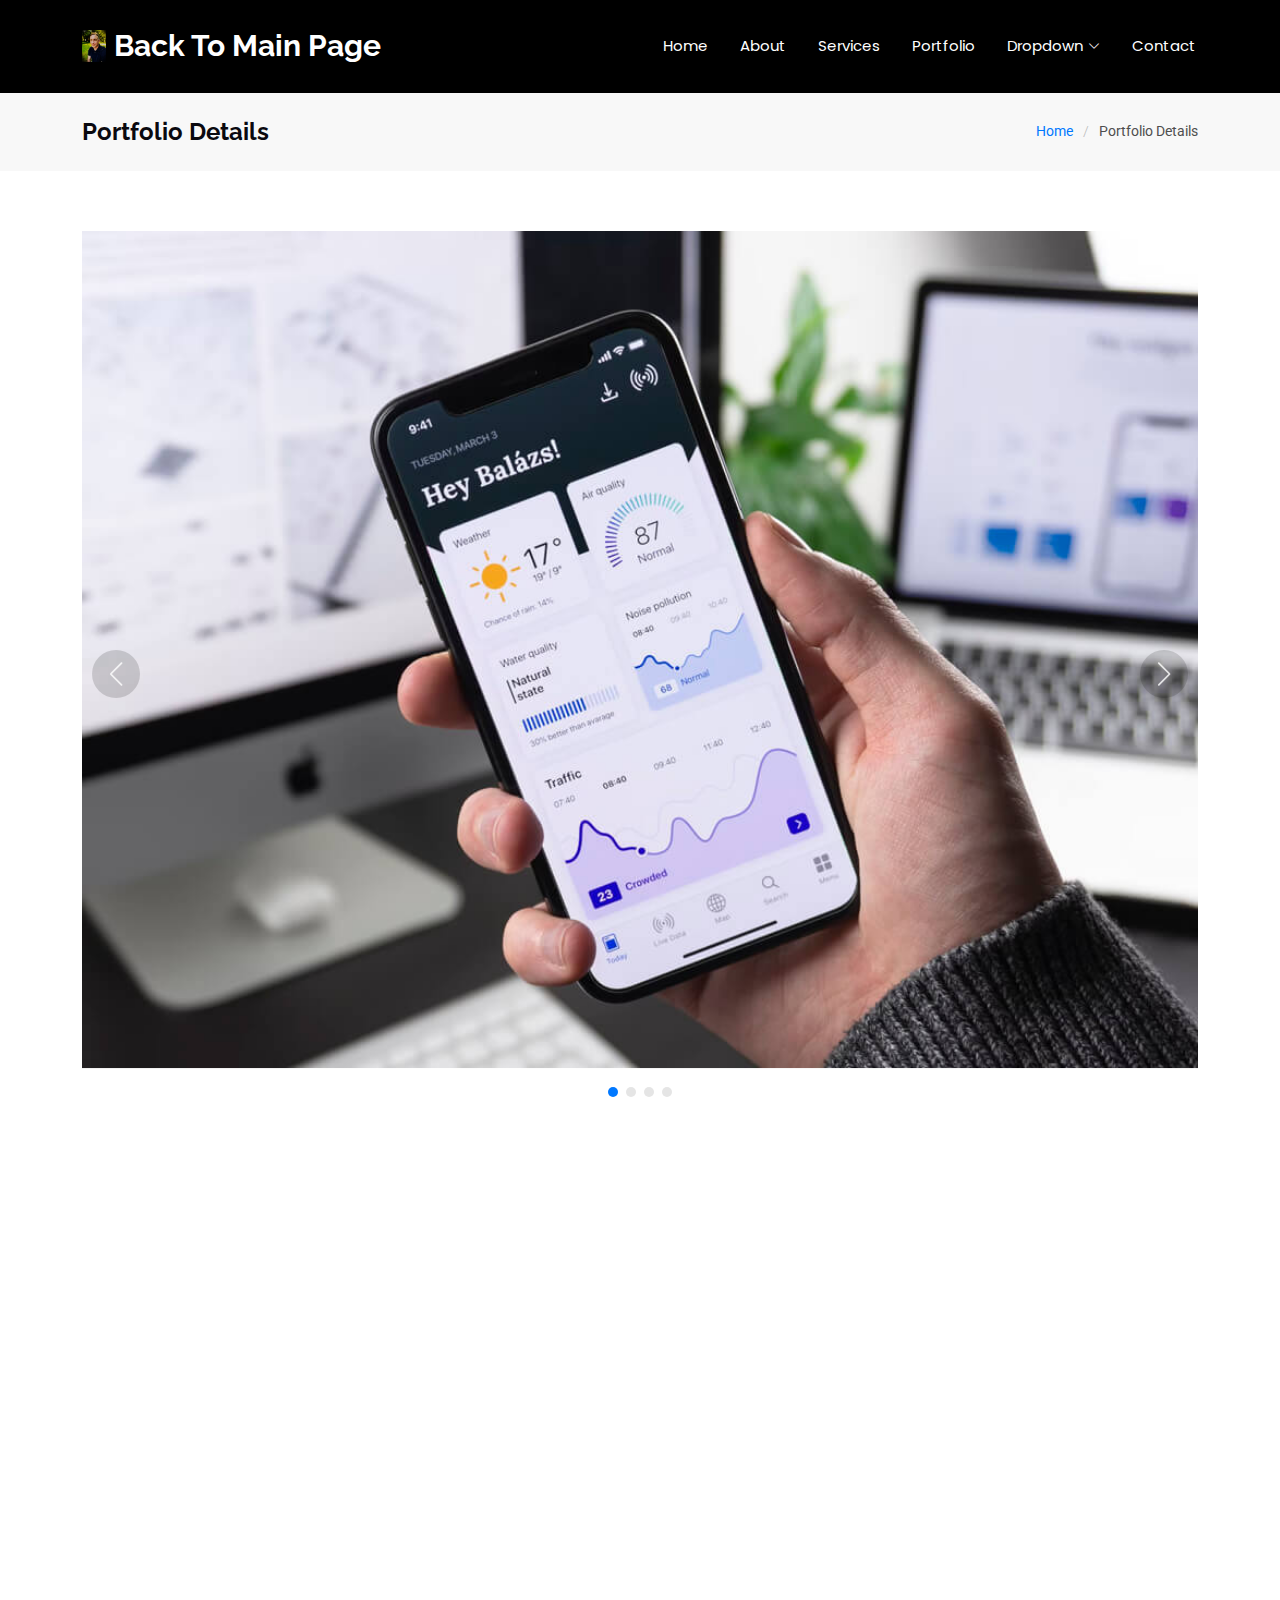
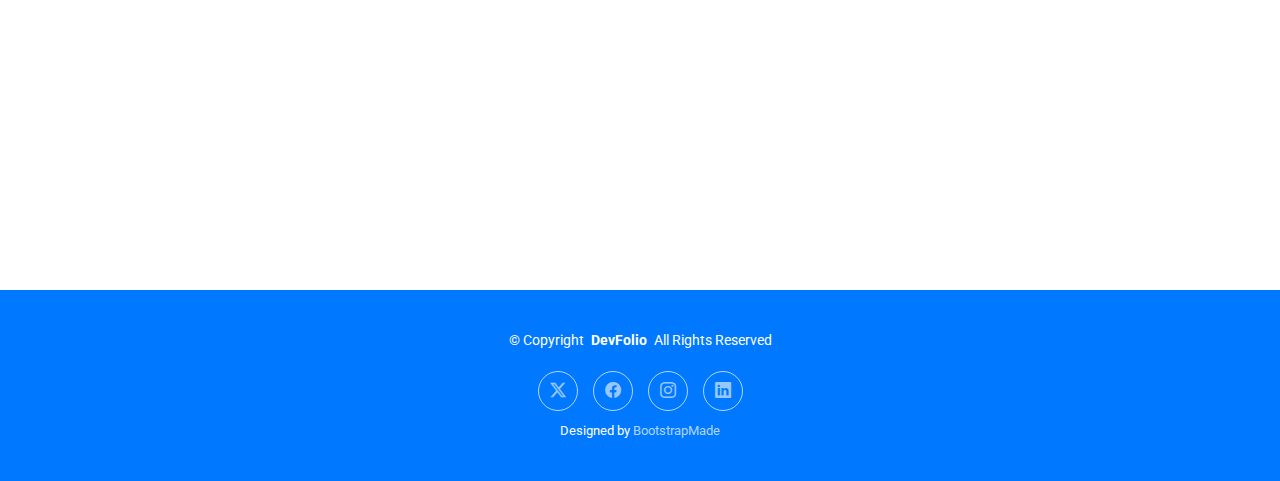
<file: portfolio-details.html>
<!DOCTYPE html>
<html lang="en">

<head>
  <meta charset="utf-8">
  <meta content="width=device-width, initial-scale=1.0" name="viewport">
  <title>Seth Rakich - Portfolio Details</title>
  <meta name="description" content="">
  <meta name="keywords" content="">

  <!-- Favicons -->
  <link href="assets/img/favicon.png" rel="icon">
  <link href="assets/img/apple-touch-icon.png" rel="apple-touch-icon">

  <!-- Fonts -->
  <link href="https://fonts.googleapis.com" rel="preconnect">
  <link href="https://fonts.gstatic.com" rel="preconnect" crossorigin>
  <link href="https://fonts.googleapis.com/css2?family=Roboto:ital,wght@0,100;0,300;0,400;0,500;0,700;0,900;1,100;1,300;1,400;1,500;1,700;1,900&family=Poppins:ital,wght@0,100;0,200;0,300;0,400;0,500;0,600;0,700;0,800;0,900;1,100;1,200;1,300;1,400;1,500;1,600;1,700;1,800;1,900&family=Raleway:ital,wght@0,100;0,200;0,300;0,400;0,500;0,600;0,700;0,800;0,900;1,100;1,200;1,300;1,400;1,500;1,600;1,700;1,800;1,900&display=swap" rel="stylesheet">

  <!-- Vendor CSS Files -->
  <link href="assets/vendor/bootstrap/css/bootstrap.min.css" rel="stylesheet">
  <link href="assets/vendor/bootstrap-icons/bootstrap-icons.css" rel="stylesheet">
  <link href="assets/vendor/aos/aos.css" rel="stylesheet">
  <link href="assets/vendor/glightbox/css/glightbox.min.css" rel="stylesheet">
  <link href="assets/vendor/swiper/swiper-bundle.min.css" rel="stylesheet">

  <!-- Main CSS File -->
  <link href="assets/css/main.css" rel="stylesheet">

</head>

<body class="portfolio-details-page">

  <header id="header" class="header d-flex align-items-center sticky-top">
    <div class="container-fluid container-xl position-relative d-flex align-items-center justify-content-between">

      <a href="index.html" class="logo d-flex align-items-center">
        <img src="assets/img/seth.jpg" alt="">
        <h1 class="sitename">Back To Main Page</h1>
      </a>

      <nav id="navmenu" class="navmenu">
        <ul>
          <li><a href="#hero">Home<br></a></li>
          <li><a href="#about">About</a></li>
          <li><a href="#services">Services</a></li>
          <li><a href="#portfolio">Portfolio</a></li>
          <li class="dropdown"><a href="#"><span>Dropdown</span> <i class="bi bi-chevron-down toggle-dropdown"></i></a>
            <ul>
              <li><a href="#">Dropdown 1</a></li>
              <li class="dropdown"><a href="#"><span>Deep Dropdown</span> <i class="bi bi-chevron-down toggle-dropdown"></i></a>
                <ul>
                  <li><a href="#">Deep Dropdown 1</a></li>
                  <li><a href="#">Deep Dropdown 2</a></li>
                  <li><a href="#">Deep Dropdown 3</a></li>
                  <li><a href="#">Deep Dropdown 4</a></li>
                  <li><a href="#">Deep Dropdown 5</a></li>
                </ul>
              </li>
              <li><a href="#">Dropdown 2</a></li>
              <li><a href="#">Dropdown 3</a></li>
              <li><a href="#">Dropdown 4</a></li>
            </ul>
          </li>
          <li><a href="#contact">Contact</a></li>
        </ul>
        <i class="mobile-nav-toggle d-xl-none bi bi-list"></i>
      </nav>

    </div>
  </header>

  <main class="main">

    <!-- Page Title -->
    <div class="page-title" data-aos="fade">
      <div class="container d-lg-flex justify-content-between align-items-center">
        <h1 class="mb-2 mb-lg-0">Portfolio Details</h1>
        <nav class="breadcrumbs">
          <ol>
            <li><a href="index.html">Home</a></li>
            <li class="current">Portfolio Details</li>
          </ol>
        </nav>
      </div>
    </div><!-- End Page Title -->

    <!-- Portfolio Details Section -->
    <section id="portfolio-details" class="portfolio-details section">

      <div class="container" data-aos="fade-up">

        <div class="portfolio-details-slider swiper init-swiper">
          <script type="application/json" class="swiper-config">
            {
              "loop": true,
              "speed": 600,
              "autoplay": {
                "delay": 5000
              },
              "slidesPerView": "auto",
              "navigation": {
                "nextEl": ".swiper-button-next",
                "prevEl": ".swiper-button-prev"
              },
              "pagination": {
                "el": ".swiper-pagination",
                "type": "bullets",
                "clickable": true
              }
            }
          </script>
          <div class="swiper-wrapper align-items-center">

            <div class="swiper-slide">
              <img src="assets/img/portfolio/app-1.jpg" alt="">
            </div>

            <div class="swiper-slide">
              <img src="assets/img/portfolio/product-1.jpg" alt="">
            </div>

            <div class="swiper-slide">
              <img src="assets/img/portfolio/branding-1.jpg" alt="">
            </div>

            <div class="swiper-slide">
              <img src="assets/img/portfolio/books-1.jpg" alt="">
            </div>

          </div>
          <div class="swiper-button-prev"></div>
          <div class="swiper-button-next"></div>
          <div class="swiper-pagination"></div>
        </div>

        <div class="row justify-content-between gy-4 mt-4">

          <div class="col-lg-8" data-aos="fade-up">
            <div class="portfolio-description">
              <h2>This is an example of portfolio details</h2>
              <p>
                Autem ipsum nam porro corporis rerum. Quis eos dolorem eos itaque inventore commodi labore quia quia. Exercitationem repudiandae officiis neque suscipit non officia eaque itaque enim. Voluptatem officia accusantium nesciunt est omnis tempora consectetur dignissimos. Sequi nulla at esse enim cum deserunt eius.
              </p>
              <p>
                Amet consequatur qui dolore veniam voluptatem voluptatem sit. Non aspernatur atque natus ut cum nam et. Praesentium error dolores rerum minus sequi quia veritatis eum. Eos et doloribus doloremque nesciunt molestiae laboriosam.
              </p>

              <div class="testimonial-item">
                <p>
                  <i class="bi bi-quote quote-icon-left"></i>
                  <span>Export tempor illum tamen malis malis eram quae irure esse labore quem cillum quid cillum eram malis quorum velit fore eram velit sunt aliqua noster fugiat irure amet legam anim culpa.</span>
                  <i class="bi bi-quote quote-icon-right"></i>
                </p>
                <div>
                  <img src="assets/img/testimonials/testimonials-2.jpg" class="testimonial-img" alt="">
                  <h3>Sara Wilsson</h3>
                  <h4>Designer</h4>
                </div>
              </div>

              <p>
                Impedit ipsum quae et aliquid doloribus et voluptatem quasi. Perspiciatis occaecati earum et magnam animi. Quibusdam non qui ea vitae suscipit vitae sunt. Repudiandae incidunt cumque minus deserunt assumenda tempore. Delectus voluptas necessitatibus est.
              </p>

              <p>
                Sunt voluptatum sapiente facilis quo odio aut ipsum repellat debitis. Molestiae et autem libero. Explicabo et quod necessitatibus similique quis dolor eum. Numquam eaque praesentium rem et qui nesciunt.
              </p>

            </div>
          </div>

          <div class="col-lg-3" data-aos="fade-up" data-aos-delay="100">
            <div class="portfolio-info">
              <h3>Project information</h3>
              <ul>
                <li><strong>Category</strong> Web design</li>
                <!-- <li><strong>Client</strong> ASU Company</li> -->
                <li><strong>Project date</strong> 01 October, 2024</li>
                <li><strong>Project URL</strong> <a href="#">https://postupforums.com/</a></li>
                <li><a href="#" class="btn-visit align-self-start">Visit Website</a></li>
              </ul>
            </div>
          </div>

        </div>

      </div>

    </section><!-- /Portfolio Details Section -->

  </main>

  <footer id="footer" class="footer accent-background">

    <div class="container">
      <div class="copyright text-center ">
        <p>© <span>Copyright</span> <strong class="px-1 sitename">DevFolio</strong> <span>All Rights Reserved</span></p>
      </div>
      <div class="social-links d-flex justify-content-center">
        <a href=""><i class="bi bi-twitter-x"></i></a>
        <a href=""><i class="bi bi-facebook"></i></a>
        <a href=""><i class="bi bi-instagram"></i></a>
        <a href=""><i class="bi bi-linkedin"></i></a>
      </div>
      <div class="credits">
        <!-- All the links in the footer should remain intact. -->
        <!-- You can delete the links only if you've purchased the pro version. -->
        <!-- Licensing information: https://bootstrapmade.com/license/ -->
        <!-- Purchase the pro version with working PHP/AJAX contact form: [buy-url] -->
        Designed by <a href="https://bootstrapmade.com/">BootstrapMade</a>
      </div>
    </div>

  </footer>

  <!-- Scroll Top -->
  <a href="#" id="scroll-top" class="scroll-top d-flex align-items-center justify-content-center"><i class="bi bi-arrow-up-short"></i></a>

  <!-- Preloader -->
  <div id="preloader"></div>

  <!-- Vendor JS Files -->
  <script src="assets/vendor/bootstrap/js/bootstrap.bundle.min.js"></script>
  <script src="assets/vendor/php-email-form/validate.js"></script>
  <script src="assets/vendor/aos/aos.js"></script>
  <script src="assets/vendor/typed.js/typed.umd.js"></script>
  <script src="assets/vendor/waypoints/noframework.waypoints.js"></script>
  <script src="assets/vendor/purecounter/purecounter_vanilla.js"></script>
  <script src="assets/vendor/glightbox/js/glightbox.min.js"></script>
  <script src="assets/vendor/imagesloaded/imagesloaded.pkgd.min.js"></script>
  <script src="assets/vendor/isotope-layout/isotope.pkgd.min.js"></script>
  <script src="assets/vendor/swiper/swiper-bundle.min.js"></script>

  <!-- Main JS File -->
  <script src="assets/js/main.js"></script>

</body>

</html>
</file>
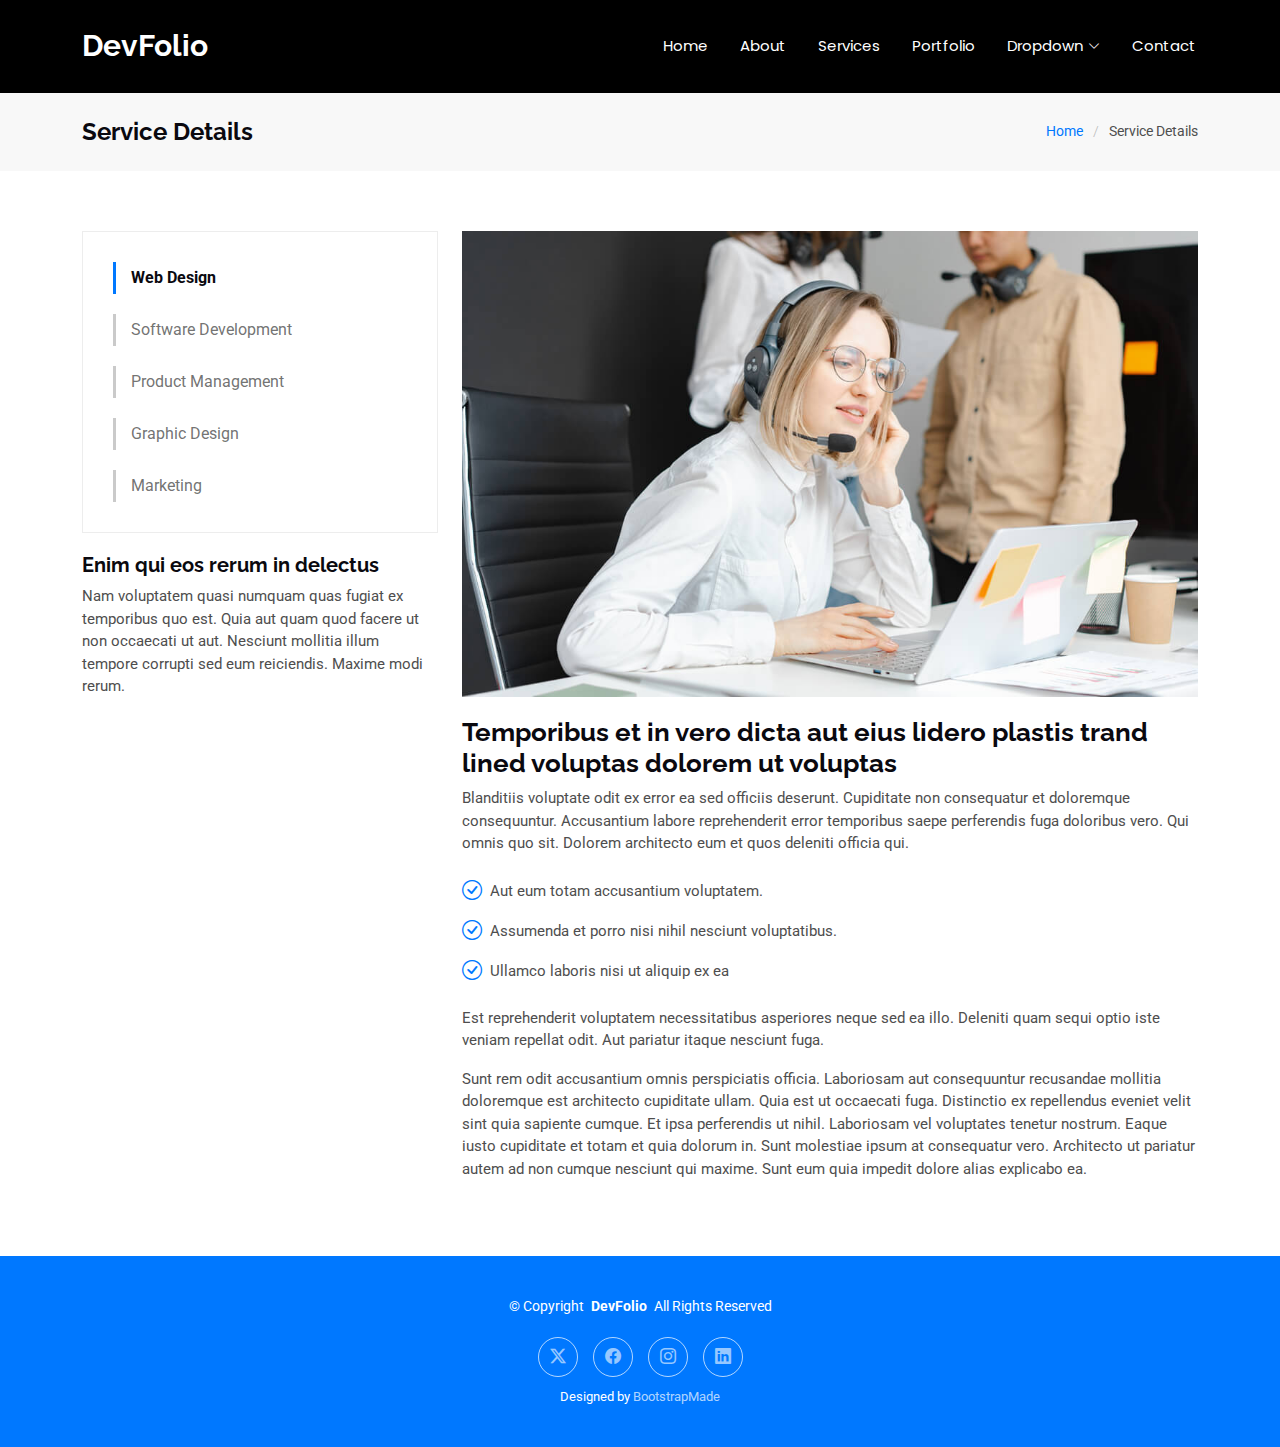
<file: service-details.html>
<!DOCTYPE html>
<html lang="en">

<head>
  <meta charset="utf-8">
  <meta content="width=device-width, initial-scale=1.0" name="viewport">
  <title>Service Details - DevFolio Bootstrap Template</title>
  <meta name="description" content="">
  <meta name="keywords" content="">

  <!-- Favicons -->
  <link href="assets/img/favicon.png" rel="icon">
  <link href="assets/img/apple-touch-icon.png" rel="apple-touch-icon">

  <!-- Fonts -->
  <link href="https://fonts.googleapis.com" rel="preconnect">
  <link href="https://fonts.gstatic.com" rel="preconnect" crossorigin>
  <link href="https://fonts.googleapis.com/css2?family=Roboto:ital,wght@0,100;0,300;0,400;0,500;0,700;0,900;1,100;1,300;1,400;1,500;1,700;1,900&family=Poppins:ital,wght@0,100;0,200;0,300;0,400;0,500;0,600;0,700;0,800;0,900;1,100;1,200;1,300;1,400;1,500;1,600;1,700;1,800;1,900&family=Raleway:ital,wght@0,100;0,200;0,300;0,400;0,500;0,600;0,700;0,800;0,900;1,100;1,200;1,300;1,400;1,500;1,600;1,700;1,800;1,900&display=swap" rel="stylesheet">

  <!-- Vendor CSS Files -->
  <link href="assets/vendor/bootstrap/css/bootstrap.min.css" rel="stylesheet">
  <link href="assets/vendor/bootstrap-icons/bootstrap-icons.css" rel="stylesheet">
  <link href="assets/vendor/aos/aos.css" rel="stylesheet">
  <link href="assets/vendor/glightbox/css/glightbox.min.css" rel="stylesheet">
  <link href="assets/vendor/swiper/swiper-bundle.min.css" rel="stylesheet">

  <!-- Main CSS File -->
  <link href="assets/css/main.css" rel="stylesheet">

  <!-- =======================================================
  * Template Name: DevFolio
  * Template URL: https://bootstrapmade.com/devfolio-bootstrap-portfolio-html-template/
  * Updated: Aug 07 2024 with Bootstrap v5.3.3
  * Author: BootstrapMade.com
  * License: https://bootstrapmade.com/license/
  ======================================================== -->
</head>

<body class="service-details-page">

  <header id="header" class="header d-flex align-items-center sticky-top">
    <div class="container-fluid container-xl position-relative d-flex align-items-center justify-content-between">

      <a href="index.html" class="logo d-flex align-items-center">
        <!-- Uncomment the line below if you also wish to use an image logo -->
        <!-- <img src="assets/img/logo.png" alt=""> -->
        <h1 class="sitename">DevFolio</h1>
      </a>

      <nav id="navmenu" class="navmenu">
        <ul>
          <li><a href="#hero">Home<br></a></li>
          <li><a href="#about">About</a></li>
          <li><a href="#services">Services</a></li>
          <li><a href="#portfolio">Portfolio</a></li>
          <li class="dropdown"><a href="#"><span>Dropdown</span> <i class="bi bi-chevron-down toggle-dropdown"></i></a>
            <ul>
              <li><a href="#">Dropdown 1</a></li>
              <li class="dropdown"><a href="#"><span>Deep Dropdown</span> <i class="bi bi-chevron-down toggle-dropdown"></i></a>
                <ul>
                  <li><a href="#">Deep Dropdown 1</a></li>
                  <li><a href="#">Deep Dropdown 2</a></li>
                  <li><a href="#">Deep Dropdown 3</a></li>
                  <li><a href="#">Deep Dropdown 4</a></li>
                  <li><a href="#">Deep Dropdown 5</a></li>
                </ul>
              </li>
              <li><a href="#">Dropdown 2</a></li>
              <li><a href="#">Dropdown 3</a></li>
              <li><a href="#">Dropdown 4</a></li>
            </ul>
          </li>
          <li><a href="#contact">Contact</a></li>
        </ul>
        <i class="mobile-nav-toggle d-xl-none bi bi-list"></i>
      </nav>

    </div>
  </header>

  <main class="main">

    <!-- Page Title -->
    <div class="page-title" data-aos="fade">
      <div class="container d-lg-flex justify-content-between align-items-center">
        <h1 class="mb-2 mb-lg-0">Service Details</h1>
        <nav class="breadcrumbs">
          <ol>
            <li><a href="index.html">Home</a></li>
            <li class="current">Service Details</li>
          </ol>
        </nav>
      </div>
    </div><!-- End Page Title -->

    <!-- Service Details Section -->
    <section id="service-details" class="service-details section">

      <div class="container">

        <div class="row gy-4">

          <div class="col-lg-4" data-aos="fade-up" data-aos-delay="100">
            <div class="services-list">
              <a href="#" class="active">Web Design</a>
              <a href="#">Software Development</a>
              <a href="#">Product Management</a>
              <a href="#">Graphic Design</a>
              <a href="#">Marketing</a>
            </div>

            <h4>Enim qui eos rerum in delectus</h4>
            <p>Nam voluptatem quasi numquam quas fugiat ex temporibus quo est. Quia aut quam quod facere ut non occaecati ut aut. Nesciunt mollitia illum tempore corrupti sed eum reiciendis. Maxime modi rerum.</p>
          </div>

          <div class="col-lg-8" data-aos="fade-up" data-aos-delay="200">
            <img src="assets/img/services.jpg" alt="" class="img-fluid services-img">
            <h3>Temporibus et in vero dicta aut eius lidero plastis trand lined voluptas dolorem ut voluptas</h3>
            <p>
              Blanditiis voluptate odit ex error ea sed officiis deserunt. Cupiditate non consequatur et doloremque consequuntur. Accusantium labore reprehenderit error temporibus saepe perferendis fuga doloribus vero. Qui omnis quo sit. Dolorem architecto eum et quos deleniti officia qui.
            </p>
            <ul>
              <li><i class="bi bi-check-circle"></i> <span>Aut eum totam accusantium voluptatem.</span></li>
              <li><i class="bi bi-check-circle"></i> <span>Assumenda et porro nisi nihil nesciunt voluptatibus.</span></li>
              <li><i class="bi bi-check-circle"></i> <span>Ullamco laboris nisi ut aliquip ex ea</span></li>
            </ul>
            <p>
              Est reprehenderit voluptatem necessitatibus asperiores neque sed ea illo. Deleniti quam sequi optio iste veniam repellat odit. Aut pariatur itaque nesciunt fuga.
            </p>
            <p>
              Sunt rem odit accusantium omnis perspiciatis officia. Laboriosam aut consequuntur recusandae mollitia doloremque est architecto cupiditate ullam. Quia est ut occaecati fuga. Distinctio ex repellendus eveniet velit sint quia sapiente cumque. Et ipsa perferendis ut nihil. Laboriosam vel voluptates tenetur nostrum. Eaque iusto cupiditate et totam et quia dolorum in. Sunt molestiae ipsum at consequatur vero. Architecto ut pariatur autem ad non cumque nesciunt qui maxime. Sunt eum quia impedit dolore alias explicabo ea.
            </p>
          </div>

        </div>

      </div>

    </section><!-- /Service Details Section -->

  </main>

  <footer id="footer" class="footer accent-background">

    <div class="container">
      <div class="copyright text-center ">
        <p>© <span>Copyright</span> <strong class="px-1 sitename">DevFolio</strong> <span>All Rights Reserved</span></p>
      </div>
      <div class="social-links d-flex justify-content-center">
        <a href=""><i class="bi bi-twitter-x"></i></a>
        <a href=""><i class="bi bi-facebook"></i></a>
        <a href=""><i class="bi bi-instagram"></i></a>
        <a href=""><i class="bi bi-linkedin"></i></a>
      </div>
      <div class="credits">
        <!-- All the links in the footer should remain intact. -->
        <!-- You can delete the links only if you've purchased the pro version. -->
        <!-- Licensing information: https://bootstrapmade.com/license/ -->
        <!-- Purchase the pro version with working PHP/AJAX contact form: [buy-url] -->
        Designed by <a href="https://bootstrapmade.com/">BootstrapMade</a>
      </div>
    </div>

  </footer>

  <!-- Scroll Top -->
  <a href="#" id="scroll-top" class="scroll-top d-flex align-items-center justify-content-center"><i class="bi bi-arrow-up-short"></i></a>

  <!-- Preloader -->
  <div id="preloader"></div>

  <!-- Vendor JS Files -->
  <script src="assets/vendor/bootstrap/js/bootstrap.bundle.min.js"></script>
  <script src="assets/vendor/php-email-form/validate.js"></script>
  <script src="assets/vendor/aos/aos.js"></script>
  <script src="assets/vendor/typed.js/typed.umd.js"></script>
  <script src="assets/vendor/waypoints/noframework.waypoints.js"></script>
  <script src="assets/vendor/purecounter/purecounter_vanilla.js"></script>
  <script src="assets/vendor/glightbox/js/glightbox.min.js"></script>
  <script src="assets/vendor/imagesloaded/imagesloaded.pkgd.min.js"></script>
  <script src="assets/vendor/isotope-layout/isotope.pkgd.min.js"></script>
  <script src="assets/vendor/swiper/swiper-bundle.min.js"></script>

  <!-- Main JS File -->
  <script src="assets/js/main.js"></script>

</body>

</html>
</file>
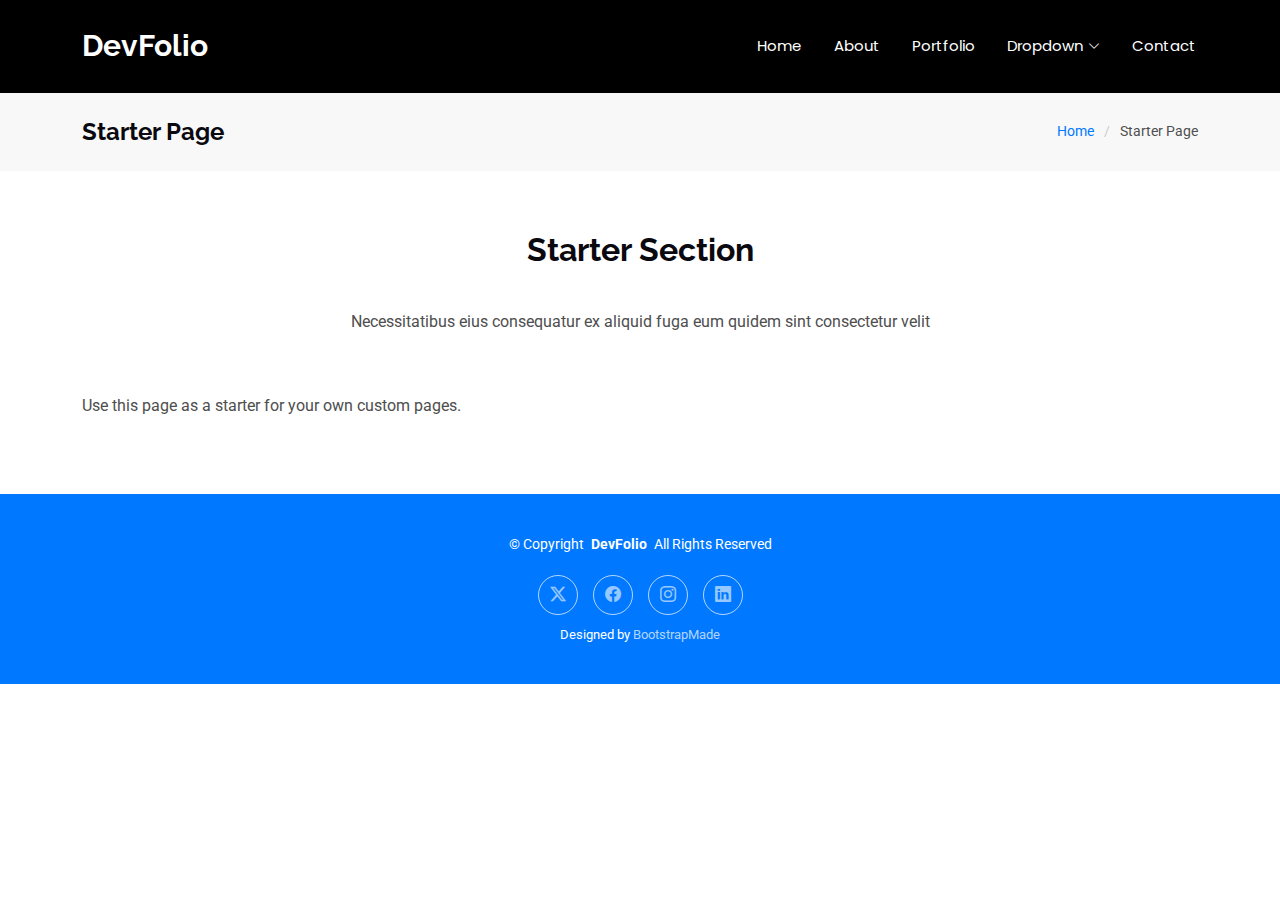
<file: starter-page.html>
<!DOCTYPE html>
<html lang="en">

<head>
  <meta charset="utf-8">
  <meta content="width=device-width, initial-scale=1.0" name="viewport">
  <title>Starter Page - DevFolio Bootstrap Template</title>
  <meta name="description" content="">
  <meta name="keywords" content="">

  <!-- Favicons -->
  <link href="assets/img/favicon.png" rel="icon">
  <link href="assets/img/apple-touch-icon.png" rel="apple-touch-icon">

  <!-- Fonts -->
  <link href="https://fonts.googleapis.com" rel="preconnect">
  <link href="https://fonts.gstatic.com" rel="preconnect" crossorigin>
  <link href="https://fonts.googleapis.com/css2?family=Roboto:ital,wght@0,100;0,300;0,400;0,500;0,700;0,900;1,100;1,300;1,400;1,500;1,700;1,900&family=Poppins:ital,wght@0,100;0,200;0,300;0,400;0,500;0,600;0,700;0,800;0,900;1,100;1,200;1,300;1,400;1,500;1,600;1,700;1,800;1,900&family=Raleway:ital,wght@0,100;0,200;0,300;0,400;0,500;0,600;0,700;0,800;0,900;1,100;1,200;1,300;1,400;1,500;1,600;1,700;1,800;1,900&display=swap" rel="stylesheet">

  <!-- Vendor CSS Files -->
  <link href="assets/vendor/bootstrap/css/bootstrap.min.css" rel="stylesheet">
  <link href="assets/vendor/bootstrap-icons/bootstrap-icons.css" rel="stylesheet">
  <link href="assets/vendor/aos/aos.css" rel="stylesheet">
  <link href="assets/vendor/glightbox/css/glightbox.min.css" rel="stylesheet">
  <link href="assets/vendor/swiper/swiper-bundle.min.css" rel="stylesheet">

  <!-- Main CSS File -->
  <link href="assets/css/main.css" rel="stylesheet">

  <!-- =======================================================
  * Template Name: DevFolio
  * Template URL: https://bootstrapmade.com/devfolio-bootstrap-portfolio-html-template/
  * Updated: Aug 07 2024 with Bootstrap v5.3.3
  * Author: BootstrapMade.com
  * License: https://bootstrapmade.com/license/
  ======================================================== -->
</head>

<body class="starter-page-page">

  <header id="header" class="header d-flex align-items-center sticky-top">
    <div class="container-fluid container-xl position-relative d-flex align-items-center justify-content-between">

      <a href="index.html" class="logo d-flex align-items-center">
        <!-- Uncomment the line below if you also wish to use an image logo -->
        <!-- <img src="assets/img/logo.png" alt=""> -->
        <h1 class="sitename">DevFolio</h1>
      </a>

      <nav id="navmenu" class="navmenu">
        <ul>
          <li><a href="#hero">Home<br></a></li>
          <li><a href="#about">About</a></li>
          <!-- <li><a href="#services">Services</a></li> -->
          <li><a href="#portfolio">Portfolio</a></li>
          <li class="dropdown"><a href="#"><span>Dropdown</span> <i class="bi bi-chevron-down toggle-dropdown"></i></a>
            <ul>
              <li><a href="#">Dropdown 1</a></li>
              <li class="dropdown"><a href="#"><span>Deep Dropdown</span> <i class="bi bi-chevron-down toggle-dropdown"></i></a>
                <ul>
                  <li><a href="#">Deep Dropdown 1</a></li>
                  <li><a href="#">Deep Dropdown 2</a></li>
                  <li><a href="#">Deep Dropdown 3</a></li>
                  <li><a href="#">Deep Dropdown 4</a></li>
                  <li><a href="#">Deep Dropdown 5</a></li>
                </ul>
              </li>
              <li><a href="#">Dropdown 2</a></li>
              <li><a href="#">Dropdown 3</a></li>
              <li><a href="#">Dropdown 4</a></li>
            </ul>
          </li>
          <li><a href="#contact">Contact</a></li>
        </ul>
        <i class="mobile-nav-toggle d-xl-none bi bi-list"></i>
      </nav>

    </div>
  </header>

  <main class="main">

    <!-- Page Title -->
    <div class="page-title" data-aos="fade">
      <div class="container d-lg-flex justify-content-between align-items-center">
        <h1 class="mb-2 mb-lg-0">Starter Page</h1>
        <nav class="breadcrumbs">
          <ol>
            <li><a href="index.html">Home</a></li>
            <li class="current">Starter Page</li>
          </ol>
        </nav>
      </div>
    </div><!-- End Page Title -->

    <!-- Starter Section Section -->
    <section id="starter-section" class="starter-section section">

      <!-- Section Title -->
      <div class="container section-title" data-aos="fade-up">
        <h2>Starter Section</h2>
        <p>Necessitatibus eius consequatur ex aliquid fuga eum quidem sint consectetur velit</p>
      </div><!-- End Section Title -->

      <div class="container" data-aos="fade-up">
        <p>Use this page as a starter for your own custom pages.</p>
      </div>

    </section><!-- /Starter Section Section -->

  </main>

  <footer id="footer" class="footer accent-background">

    <div class="container">
      <div class="copyright text-center ">
        <p>© <span>Copyright</span> <strong class="px-1 sitename">DevFolio</strong> <span>All Rights Reserved</span></p>
      </div>
      <div class="social-links d-flex justify-content-center">
        <a href=""><i class="bi bi-twitter-x"></i></a>
        <a href=""><i class="bi bi-facebook"></i></a>
        <a href=""><i class="bi bi-instagram"></i></a>
        <a href=""><i class="bi bi-linkedin"></i></a>
      </div>
      <div class="credits">
        <!-- All the links in the footer should remain intact. -->
        <!-- You can delete the links only if you've purchased the pro version. -->
        <!-- Licensing information: https://bootstrapmade.com/license/ -->
        <!-- Purchase the pro version with working PHP/AJAX contact form: [buy-url] -->
        Designed by <a href="https://bootstrapmade.com/">BootstrapMade</a>
      </div>
    </div>

  </footer>

  <!-- Scroll Top -->
  <a href="#" id="scroll-top" class="scroll-top d-flex align-items-center justify-content-center"><i class="bi bi-arrow-up-short"></i></a>

  <!-- Preloader -->
  <div id="preloader"></div>

  <!-- Vendor JS Files -->
  <script src="assets/vendor/bootstrap/js/bootstrap.bundle.min.js"></script>
  <script src="assets/vendor/php-email-form/validate.js"></script>
  <script src="assets/vendor/aos/aos.js"></script>
  <script src="assets/vendor/typed.js/typed.umd.js"></script>
  <script src="assets/vendor/waypoints/noframework.waypoints.js"></script>
  <script src="assets/vendor/purecounter/purecounter_vanilla.js"></script>
  <script src="assets/vendor/glightbox/js/glightbox.min.js"></script>
  <script src="assets/vendor/imagesloaded/imagesloaded.pkgd.min.js"></script>
  <script src="assets/vendor/isotope-layout/isotope.pkgd.min.js"></script>
  <script src="assets/vendor/swiper/swiper-bundle.min.js"></script>

  <!-- Main JS File -->
  <script src="assets/js/main.js"></script>

</body>

</html>
</file>
<file: assets/css/main.css>
/**
* Template Name: DevFolio
* Template URL: https://bootstrapmade.com/devfolio-bootstrap-portfolio-html-template/
* Updated: Aug 07 2024 with Bootstrap v5.3.3
* Author: BootstrapMade.com
* License: https://bootstrapmade.com/license/
*/

/*--------------------------------------------------------------
# Font & Color Variables
# Help: https://bootstrapmade.com/color-system/
--------------------------------------------------------------*/
/* Fonts */
:root {
  --default-font: "Roboto",  system-ui, -apple-system, "Segoe UI", Roboto, "Helvetica Neue", Arial, "Noto Sans", "Liberation Sans", sans-serif, "Apple Color Emoji", "Segoe UI Emoji", "Segoe UI Symbol", "Noto Color Emoji";
  --heading-font: "Raleway",  sans-serif;
  --nav-font: "Poppins",  sans-serif;
}

/* Global Colors - The following color variables are used throughout the website. Updating them here will change the color scheme of the entire website */
:root { 
  --background-color: #ffffff; /* Background color for the entire website, including individual sections */
  --default-color: #4e4e4e; /* Default color used for the majority of the text content across the entire website */
  --heading-color: #0a090f; /* Color for headings, subheadings and title throughout the website */
  --accent-color: #0078ff; /* Accent color that represents your brand on the website. It's used for buttons, links, and other elements that need to stand out */
  --surface-color: #ffffff; /* The surface color is used as a background of boxed elements within sections, such as cards, icon boxes, or other elements that require a visual separation from the global background. */
  --contrast-color: #ffffff; /* Contrast color for text, ensuring readability against backgrounds of accent, heading, or default colors. */
}

/* Nav Menu Colors - The following color variables are used specifically for the navigation menu. They are separate from the global colors to allow for more customization options */
:root {
  --nav-color: #ffffff;  /* The default color of the main navmenu links */
  --nav-hover-color: #ffffff; /* Applied to main navmenu links when they are hovered over or active */
  --nav-mobile-background-color: #ffffff; /* Used as the background color for mobile navigation menu */
  --nav-dropdown-background-color: #ffffff; /* Used as the background color for dropdown items that appear when hovering over primary navigation items */
  --nav-dropdown-color: #212529; /* Used for navigation links of the dropdown items in the navigation menu. */
  --nav-dropdown-hover-color: #0078ff; /* Similar to --nav-hover-color, this color is applied to dropdown navigation links when they are hovered over. */
}

/* Color Presets - These classes override global colors when applied to any section or element, providing reuse of the sam color scheme. */

.light-background {
  --background-color: #f9f9f9;
  --surface-color: #ffffff;
}

.dark-background {
  --background-color: #060606;
  --default-color: #ffffff;
  --heading-color: #ffffff;
  --surface-color: #252525;
  --contrast-color: #ffffff;
}

.accent-background {
  --background-color: #0078ff;
  --default-color: #ffffff;
  --heading-color: #ffffff;
  --accent-color: #ffffff;
  --surface-color: #3393ff;
  --contrast-color: #ffffff;
}

/* Smooth scroll */
:root {
  scroll-behavior: smooth;
}

/*--------------------------------------------------------------
# General Styling & Shared Classes
--------------------------------------------------------------*/
body {
  color: var(--default-color);
  background-color: var(--background-color);
  font-family: var(--default-font);
}

a {
  color: var(--accent-color);
  text-decoration: none;
  transition: 0.3s;
}

a:hover {
  color: color-mix(in srgb, var(--accent-color), transparent 10%);
  transition: 0.5s ease-in-out;
  text-decoration: none;
}

h1,
h2,
h3,
h4,
h5,
h6 {
  color: var(--heading-color);
  font-family: var(--heading-font);
}
h1::before, h2::before, h3::before, h4::before, h5::before {
  content: none; /* Prevent unwanted underlines for headings */
}

.portfolio-item .vid-container {
  position: relative;
  width: auto;
  padding-top: 56.25%; /* 16:9 aspect ratio */
  overflow: hidden;
  object-fit: cover;
}

.portfolio-item .vid-container video {
  position: absolute;
  top: 0;
  left: 0;
  width: 100%;
  height: 100%;
  
}

/* PHP Email Form Messages
------------------------------*/
.php-email-form .error-message {
  display: none;
  background: #df1529;
  color: #ffffff;
  text-align: left;
  padding: 15px;
  margin-bottom: 24px;
  font-weight: 600;
}

.php-email-form .sent-message {
  display: none;
  color: #ffffff;
  background: #059652;
  text-align: center;
  padding: 15px;
  margin-bottom: 24px;
  font-weight: 600;
}

.php-email-form .loading {
  display: none;
  background: var(--surface-color);
  text-align: center;
  padding: 15px;
  margin-bottom: 24px;
}

.php-email-form .loading:before {
  content: "";
  display: inline-block;
  border-radius: 50%;
  width: 24px;
  height: 24px;
  margin: 0 10px -6px 0;
  border: 3px solid var(--accent-color);
  border-top-color: var(--surface-color);
  animation: php-email-form-loading 1s linear infinite;
}

@keyframes php-email-form-loading {
  0% {
    transform: rotate(0deg);
  }

  100% {
    transform: rotate(360deg);
  }
}

/*--------------------------------------------------------------
# Global Header
--------------------------------------------------------------*/
.header {
  --background-color: #000000;
  --default-color: #ffffff;
  --heading-color: #ffffff;
  color: var(--default-color);
  background-color: var(--background-color);
  padding: 20px 0;
  transition: all 0.5s;
  z-index: 997;
}

.header .logo {
  line-height: 1;
}

.header .logo img {
  max-height: 32px;
  margin-right: 8px;
}

.header .logo h1 {
  font-size: 30px;
  margin: 0;
  font-weight: 700;
  color: var(--heading-color);
}

.scrolled .header {
  box-shadow: 0px 0 18px rgba(0, 0, 0, 0.1);
}

/*--------------------------------------------------------------
# Navigation Menu
--------------------------------------------------------------*/
/* Desktop Navigation */
@media (min-width: 1200px) {
  .navmenu {
    padding: 0;
  }

  .navmenu ul {
    margin: 0;
    padding: 0;
    display: flex;
    list-style: none;
    align-items: center;
  }

  .navmenu li {
    position: relative;
  }

  .navmenu>ul>li {
    white-space: nowrap;
    padding: 15px 14px;
  }

  .navmenu>ul>li:last-child {
    padding-right: 0;
  }

  .navmenu a,
  .navmenu a:focus {
    color: var(--nav-color);
    font-size: 15px;
    padding: 0 2px;
    font-family: var(--nav-font);
    font-weight: 400;
    display: flex;
    align-items: center;
    justify-content: space-between;
    white-space: nowrap;
    transition: 0.3s;
    position: relative;
  }

  .navmenu a i,
  .navmenu a:focus i {
    font-size: 12px;
    line-height: 0;
    margin-left: 5px;
    transition: 0.3s;
  }

  .navmenu>ul>li>a:before {
    content: "";
    position: absolute;
    width: 100%;
    height: 2px;
    bottom: -6px;
    left: 0;
    background-color: var(--nav-hover-color);
    visibility: hidden;
    width: 0px;
    transition: all 0.3s ease-in-out 0s;
  }

  .navmenu a:hover:before,
  .navmenu li:hover>a:before,
  .navmenu .active:before {
    visibility: visible;
    width: 100%;
  }

  .navmenu li:hover>a,
  .navmenu .active,
  .navmenu .active:focus {
    color: var(--nav-hover-color);
  }

  .navmenu .dropdown ul {
    margin: 0;
    padding: 10px 0;
    background: var(--nav-dropdown-background-color);
    display: block;
    position: absolute;
    visibility: hidden;
    left: 14px;
    top: 130%;
    opacity: 0;
    transition: 0.3s;
    border-radius: 4px;
    z-index: 99;
    box-shadow: 0px 0px 30px rgba(0, 0, 0, 0.1);
  }

  .navmenu .dropdown ul li {
    min-width: 200px;
  }

  .navmenu .dropdown ul a {
    padding: 10px 20px;
    font-size: 15px;
    text-transform: none;
    color: var(--nav-dropdown-color);
  }

  .navmenu .dropdown ul a i {
    font-size: 12px;
  }

  .navmenu .dropdown ul a:hover,
  .navmenu .dropdown ul .active:hover,
  .navmenu .dropdown ul li:hover>a {
    color: var(--nav-dropdown-hover-color);
  }

  .navmenu .dropdown:hover>ul {
    opacity: 1;
    top: 100%;
    visibility: visible;
  }

  .navmenu .dropdown .dropdown ul {
    top: 0;
    left: -90%;
    visibility: hidden;
  }

  .navmenu .dropdown .dropdown:hover>ul {
    opacity: 1;
    top: 0;
    left: -100%;
    visibility: visible;
  }
}

/* Mobile Navigation */
@media (max-width: 1199px) {
  .mobile-nav-toggle {
    color: var(--nav-color);
    font-size: 28px;
    line-height: 0;
    margin-right: 10px;
    cursor: pointer;
    transition: color 0.3s;
  }

  .navmenu {
    padding: 0;
    z-index: 9997;
  }

  .navmenu ul {
    display: none;
    list-style: none;
    position: absolute;
    inset: 60px 20px 20px 20px;
    padding: 10px 0;
    margin: 0;
    border-radius: 6px;
    background-color: var(--nav-mobile-background-color);
    border: 1px solid color-mix(in srgb, var(--default-color), transparent 90%);
    box-shadow: none;
    overflow-y: auto;
    transition: 0.3s;
    z-index: 9998;
  }

  .navmenu a,
  .navmenu a:focus {
    color: var(--nav-dropdown-color);
    padding: 10px 20px;
    font-family: var(--nav-font);
    font-size: 17px;
    font-weight: 500;
    display: flex;
    align-items: center;
    justify-content: space-between;
    white-space: nowrap;
    transition: 0.3s;
  }

  .navmenu a i,
  .navmenu a:focus i {
    font-size: 12px;
    line-height: 0;
    margin-left: 5px;
    width: 30px;
    height: 30px;
    display: flex;
    align-items: center;
    justify-content: center;
    border-radius: 50%;
    transition: 0.3s;
    background-color: color-mix(in srgb, var(--accent-color), transparent 90%);
  }

  .navmenu a i:hover,
  .navmenu a:focus i:hover {
    background-color: var(--accent-color);
    color: var(--contrast-color);
  }

  .navmenu a:hover,
  .navmenu .active,
  .navmenu .active:focus {
    color: var(--nav-dropdown-hover-color);
  }

  .navmenu .active i,
  .navmenu .active:focus i {
    background-color: var(--accent-color);
    color: var(--contrast-color);
    transform: rotate(180deg);
  }

  .navmenu .dropdown ul {
    position: static;
    display: none;
    z-index: 99;
    padding: 10px 0;
    margin: 10px 20px;
    background-color: var(--nav-dropdown-background-color);
    transition: all 0.5s ease-in-out;
  }

  .navmenu .dropdown ul ul {
    background-color: rgba(33, 37, 41, 0.1);
  }

  .navmenu .dropdown>.dropdown-active {
    display: block;
    background-color: rgba(33, 37, 41, 0.03);
  }

  .mobile-nav-active {
    overflow: hidden;
  }

  .mobile-nav-active .mobile-nav-toggle {
    color: #fff;
    position: absolute;
    font-size: 32px;
    top: 15px;
    right: 15px;
    margin-right: 0;
    z-index: 9999;
  }

  .mobile-nav-active .navmenu {
    position: fixed;
    overflow: hidden;
    inset: 0;
    background: rgba(33, 37, 41, 0.8);
    transition: 0.3s;
  }

  .mobile-nav-active .navmenu>ul {
    display: block;
  }

  .social-links {
    flex-direction: column;
  }
  
  .social-links li {
    justify-content: left;
  }

}

/* Tech elevator logo */
.te-block-image {
  float: center;
  margin: -1em 0 .5em .5em;
}

.te-block-image img {
  box-sizing: border-box;
  height: auto;
  max-width: 100%;
  vertical-align: bottom;
}

/* mosquito bros logo */
.mb-block-image {
  float: center;
  margin: .5em 0 .5em .5em;
}
.mb-block-image img {
  box-sizing: border-box;
  height: auto;
  max-width: 100%;
  vertical-align: bottom;
}

/* binary image */
.b-block-image {
  float: center;
  margin: 1.3em 0 .5em .5em;
}

.b-block-image img {
  box-sizing: border-box;
  height: auto;
  max-width: 100%;
  vertical-align: bottom;
}
.fade-in {
  opacity: 0;
  transition: opacity 4s ease-in-out;
}

.fade-in.show {
  opacity: 1;
}
.skills {
  margin-top: 2em;
}

/* mosquito */
.mosquito-container {
  position: relative;
}

.mosquito {
  position: absolute;
  top: 0;
  left: 0;
  width: 50px; /* Adjust mosquito size */
  animation: fly 10s infinite ease-in-out; 
}
/* links logos*/

  .social-links {
    list-style-type: none;
    padding: 0;
    margin: 0;
    display: flex; 
    flex-wrap: wrap;
    gap: 5px; /* Adds spacing between items */
  }
  
  .social-links li {
    display: flex; 
    align-items: center;
  }

  .social-links img {
    width: 170px; 
    height: 30px;
    margin-right: 20px;
    margin-top: 50px;
    margin-bottom: 50px;
    transition: transform 0.5s ease, opacity 0.9s ease
  }

  .social-links a {
      text-decoration: none;
      display: flex;
      align-items: center;
      position: relative; /* Required for ::before pseudo-element */
      transition: color 0.1s ease; /* Transition for link color on hover */
  }

  .social-links a::before {
    content: "";
    position: absolute;
    width: 100%;
    height: 2px;
    bottom: 33px;
    left: 0;
    background-color: rgb(0, 120, 255); /* Adjust this to match the hover color */
    visibility: hidden;
    width: 0px;
    transition: all 0.5s ease-in-out;
}

.social-links a:hover::before {
    visibility: visible;
    width: 90%;
}

@keyframes fly {
  0% {
    transform: translate(0, 0) rotate(0deg);
  }
  10% {
    transform: translate(100px, 40px) rotate(8deg);
  }
  17% {
    transform: translate(100px, 53px) rotate(-35deg);
  }
  32% {
    transform: translate(100px, 53px) rotate(-35deg);
  }
  42% {
    transform: translate(350px, -50px) rotate(25deg);
  }
  57% {
    transform: translate(175px, 85px) rotate(0deg);
  }
  67% {
    transform: translate(175px, 105px) rotate(-10deg);
  }
  86% {
    transform: translate(175px, 105px) rotate(-10deg);
  }
  100% {
    transform: translate(0, 0) rotate(-0deg);
  }
}
/*--------------------------------------------------------------
# Global Footer
--------------------------------------------------------------*/
.footer {
  color: var(--default-color);
  background-color: var(--background-color);
  font-size: 14px;
  padding: 40px 0;
  position: relative;
}

.footer .copyright p {
  margin-bottom: 0;
}

.footer .social-links {
  margin-top: 20px;
}

.footer .social-links a {
  display: flex;
  align-items: center;
  justify-content: center;
  width: 40px;
  height: 40px;
  border-radius: 50%;
  border: 1px solid color-mix(in srgb, var(--default-color), transparent 30%);
  font-size: 16px;
  color: color-mix(in srgb, var(--default-color), transparent 40%);
  margin: 0 5px;
  transition: 0.3s;
}

.footer .social-links a:hover {
  color: var(--default-color);
  border-color: var(--default-color);
}

.footer .credits {
  margin-top: 10px;
  font-size: 13px;
  text-align: center;
}

.footer .credits a {
  color: color-mix(in srgb, var(--default-color), transparent 30%);
}

/*--------------------------------------------------------------
# Preloader
--------------------------------------------------------------*/
#preloader {
  position: fixed;
  inset: 0;
  z-index: 999999;
  overflow: hidden;
  background: var(--background-color);
  transition: all 0.6s ease-out;
}

#preloader:before {
  content: "";
  position: fixed;
  top: calc(50% - 30px);
  left: calc(50% - 30px);
  border: 6px solid #ffffff;
  border-color: var(--accent-color) transparent var(--accent-color) transparent;
  border-radius: 50%;
  width: 60px;
  height: 60px;
  animation: animate-preloader 1.5s linear infinite;
}

@keyframes animate-preloader {
  0% {
    transform: rotate(0deg);
  }

  100% {
    transform: rotate(360deg);
  }
}

/*--------------------------------------------------------------
# Scroll Top Button
--------------------------------------------------------------*/
.scroll-top {
  position: fixed;
  visibility: hidden;
  opacity: 0;
  right: 15px;
  bottom: -15px;
  z-index: 99999;
  background-color: var(--accent-color);
  width: 44px;
  height: 44px;
  border-radius: 50px;
  transition: all 0.4s;
}

.scroll-top i {
  font-size: 24px;
  color: var(--contrast-color);
  line-height: 0;
}

.scroll-top:hover {
  background-color: color-mix(in srgb, var(--accent-color), transparent 20%);
  color: var(--contrast-color);
}

.scroll-top.active {
  visibility: visible;
  opacity: 1;
  bottom: 15px;
}

/*--------------------------------------------------------------
# Disable aos animation delay on mobile devices
--------------------------------------------------------------*/
@media screen and (max-width: 768px) {
  [data-aos-delay] {
    transition-delay: 0 !important;
  }
}

/*--------------------------------------------------------------
# Global Page Titles & Breadcrumbs
--------------------------------------------------------------*/
.page-title {
  --background-color: color-mix(in srgb, var(--default-color), transparent 96%);
  color: var(--default-color);
  background-color: var(--background-color);
  padding: 25px 0;
  position: relative;
}

.page-title h1 {
  font-size: 24px;
  font-weight: 700;
}

.page-title .breadcrumbs ol {
  display: flex;
  flex-wrap: wrap;
  list-style: none;
  padding: 0;
  margin: 0;
  font-size: 14px;
  font-weight: 400;
}

.page-title .breadcrumbs ol li+li {
  padding-left: 10px;
}

.page-title .breadcrumbs ol li+li::before {
  content: "/";
  display: inline-block;
  padding-right: 10px;
  color: color-mix(in srgb, var(--default-color), transparent 70%);
}

/*--------------------------------------------------------------
# Global Sections
--------------------------------------------------------------*/
section,
.section {
  color: var(--default-color);
  background-color: var(--background-color);
  padding: 60px 0;
  scroll-margin-top: 92px;
  overflow: clip;
}

@media (max-width: 1199px) {

  section,
  .section {
    scroll-margin-top: 76px;
  }
}

/*--------------------------------------------------------------
# Global Section Titles
--------------------------------------------------------------*/
.section-title {
  text-align: center;
  padding-bottom: 60px;
  position: relative;
}

.section-title h2 {
  font-size: 32px;
  font-weight: 700;
  margin-bottom: 20px;
  padding-bottom: 20px;
  position: relative;
}

.section-title h2:after {
  content: "";
  position: absolute;
  display: block;
  width: 50px;
  height: 3px;
  /* background: var(--accent-color); */
  left: 0;
  right: 0;
  bottom: 0;
  margin: auto;
}

.section-title p {
  margin-bottom: 0;
}

/*--------------------------------------------------------------
# Hero Section
--------------------------------------------------------------*/
.hero {
  width: 100%;
  min-height: calc(100vh - 92px);
  position: relative;
  padding: 60px 0;
  display: flex;
  align-items: center;
  justify-content: center;
}

.hero img {
  position: absolute;
  inset: 0;
  display: block;
  width: 100%;
  height: 100%;
  object-fit: cover;
  z-index: 1;
}

.hero:before {
  content: "";
  background: color-mix(in srgb, var(--background-color), transparent 30%);
  position: absolute;
  inset: 0;
  z-index: 2;
}

.hero .container {
  position: relative;
  z-index: 3;
}

.hero h2 {
  margin: 0;
  font-size: 64px;
  font-weight: 700;
}

.hero p {
  margin: 5px 0 0 0;
  font-size: 36px;
  font-weight: 600;
}

.hero p span {
  letter-spacing: 1px;
}

@media (max-width: 768px) {
  .hero h2 {
    font-size: 32px;
  }

  .hero p {
    font-size: 20px;
  }
}

/*--------------------------------------------------------------
# About Section
--------------------------------------------------------------*/
.about .container {
  background-color: var(--surface-color);
  box-shadow: 0px 2px 15px rgba(0, 0, 0, 0.1);
  padding: 30px;
}

.about .skills-content h5 {
  font-size: 18px;
  font-weight: 700;
  margin: 30px 0 15px 0;
}

.about .progress {
  height: 36px;
  display: block;
  background: none;
  border-radius: 0;
  margin-top: 15px;
}

.about .progress .skill {
  color: var(--default-color);
  padding: 0;
  margin: 0 0 6px 0;
  text-transform: uppercase;
  display: block;
  font-weight: 600;
  font-family: var(--heading-font);
}

.about .progress .skill .val {
  float: right;
  font-style: normal;
}

.about .progress-bar-wrap {
  background: color-mix(in srgb, var(--default-color), transparent 90%);
  height: 10px;
}

.about .progress-bar {
  width: 1px;
  height: 10px;
  transition: 0.9s;
  background-color: var(--accent-color);
}

.about .about-me h4 {
  font-size: 28px;
  position: relative;
  padding-bottom: 10px;
  margin-bottom: 30px;
  font-weight: 700;
}

.about .about-me h4:after {
  content: "";
  position: absolute;
  display: block;
  width: 64px;
  height: 3px;
  /* background: var(--accent-color); */
  left: 0;
  bottom: 0;
  margin: auto;
}

.about .about-me p {
  font-size: 18px;
}

/*--------------------------------------------------------------
# Resume Section
--------------------------------------------------------------*/
.resume .resume-title {
  color: var(--heading-color);
  font-size: 26px;
  font-weight: 700;
  margin-top: 20px;
  margin-bottom: 20px;
}

.resume .resume-item {
  padding: 0 0 20px 20px;
  margin-top: -2px;
  border-left: 2px solid var(--accent-color);
  position: relative;
}

.resume .resume-item h4 {
  line-height: 18px;
  font-size: 18px;
  font-weight: 600;
  text-transform: uppercase;
  color: color-mix(in srgb, var(--default-color), transparent 20%);
  margin-bottom: 10px;
}

.resume .resume-item h5 {
  font-size: 16px;
  padding: 5px 15px;
  display: inline-block;
  font-weight: 600;
  margin-bottom: 10px;
}

.resume .resume-item ul {
  padding-left: 20px;
}

.resume .resume-item ul li {
  padding-bottom: 10px;
}

.resume .resume-item:last-child {
  padding-bottom: 0;
}

.resume .resume-item::before {
  content: "";
  position: absolute;
  width: 16px;
  height: 16px;
  border-radius: 50px;
  left: -9px;
  top: 0;
  background: var(--background-color);
  border: 2px solid var(--accent-color);
}

/*--------------------------------------------------------------
# Services Section
--------------------------------------------------------------*/
.services .service-item {
  background-color: var(--surface-color);
  box-shadow: 0px 5px 90px 0px rgba(0, 0, 0, 0.1);
  padding: 60px 30px;
  transition: all ease-in-out 0.3s;
  border-radius: 18px;
  border-bottom: 5px solid var(--surface-color);
  height: 100%;
}

.services .service-item .icon {
  color: var(--contrast-color);
  background: var(--accent-color);
  margin: 0;
  width: 64px;
  height: 64px;
  border-radius: 50px;
  display: flex;
  align-items: center;
  justify-content: center;
  margin-bottom: 20px;
  font-size: 28px;
  transition: ease-in-out 0.3s;
}

.services .service-item h3 {
  font-weight: 700;
  margin: 10px 0 15px 0;
  font-size: 22px;
  transition: ease-in-out 0.3s;
}

.services .service-item p {
  line-height: 24px;
  font-size: 14px;
  margin-bottom: 0;
}

@media (min-width: 1365px) {
  .services .service-item:hover {
    transform: translateY(-10px);
    border-color: var(--accent-color);
  }

  .services .service-item:hover h3 {
    color: var(--accent-color);
  }
}

/*--------------------------------------------------------------
# Stats Section
--------------------------------------------------------------*/
.stats {
  position: relative;
  padding: 120px 0;
}

.stats img {
  position: absolute;
  inset: 0;
  display: block;
  width: 100%;
  height: 100%;
  object-fit: cover;
  z-index: 1;
}

.stats:before {
  content: "";
  background: color-mix(in srgb, var(--background-color), transparent 40%);
  position: absolute;
  inset: 0;
  z-index: 2;
}

.stats .container {
  position: relative;
  z-index: 3;
}

.stats .stats-item {
  padding: 30px;
  width: 100%;
}

.stats .stats-item span {
  font-size: 48px;
  display: block;
  color: var(--default-color);
  font-weight: 700;
}

.stats .stats-item p {
  padding: 0;
  margin: 0;
  font-family: var(--heading-font);
  font-size: 16px;
  font-weight: 700;
  color: color-mix(in srgb, var(--default-color), transparent 40%);
}

/*--------------------------------------------------------------
# Portfolio Section
--------------------------------------------------------------*/
.portfolio .portfolio-filters {
  padding: 0;
  margin: 0 auto 20px auto;
  list-style: none;
  text-align: center;
}

.portfolio .portfolio-filters li {
  cursor: pointer;
  display: inline-block;
  padding: 0;
  font-size: 16px;
  font-weight: 600;
  margin: 0 10px;
  line-height: 1;
  text-transform: uppercase;
  margin-bottom: 5px;
  transition: all 0.3s ease-in-out;
}

.portfolio .portfolio-filters li:hover,
.portfolio .portfolio-filters li.filter-active {
  color: var(--accent-color);
}

.portfolio .portfolio-filters li:first-child {
  margin-left: 0;
}

.portfolio .portfolio-filters li:last-child {
  margin-right: 0;
}

@media (max-width: 575px) {
  .portfolio .portfolio-filters li {
    font-size: 14px;
    margin: 0 5px;
  }
}

.portfolio .portfolio-item {
  position: relative;
}

.portfolio .portfolio-item .portfolio-info {
  opacity: 0;
  position: absolute;
  left: 30px;
  right: 30px;
  bottom: 0;
  z-index: 3;
  transition: all ease-in-out 0.3s;
  background: color-mix(in srgb, var(--background-color), transparent 10%);
  padding: 15px;
}

.portfolio .portfolio-item .portfolio-info h4 {
  font-size: 18px;
  font-weight: 600;
  padding-right: 50px;
}

.portfolio .portfolio-item .portfolio-info p {
  color: color-mix(in srgb, var(--default-color), transparent 30%);
  font-size: 14px;
  margin-bottom: 0;
  padding-right: 50px;
}

.portfolio .portfolio-item .portfolio-info .preview-link,
.portfolio .portfolio-item .portfolio-info .details-link {
  position: absolute;
  right: 50px;
  font-size: 24px;
  top: calc(50% - 14px);
  color: color-mix(in srgb, var(--default-color), transparent 30%);
  transition: 0.3s;
  line-height: 0;
}

.portfolio .portfolio-item .portfolio-info .preview-link:hover,
.portfolio .portfolio-item .portfolio-info .details-link:hover {
  color: var(--accent-color);
}

.portfolio .portfolio-item .portfolio-info .details-link {
  right: 14px;
  font-size: 28px;
}

.portfolio .portfolio-item:hover .portfolio-info {
  opacity: 1;
  bottom: 20px;
}

/*--------------------------------------------------------------
# Pricing Section
--------------------------------------------------------------*/
.pricing .pricing-item {
  border-bottom: 1px dashed color-mix(in srgb, var(--default-color), transparent 60%);
  width: 100%;
  height: 100%;
  padding: 0 0 15px 0;
}

.pricing .pricing-item h3 {
  margin: 0;
  font-size: 20px;
  font-weight: 600;
}

.pricing .pricing-item h4 {
  margin: 0;
  font-size: 18px;
  color: var(--accent-color);
}

/*--------------------------------------------------------------
# Faq Section
--------------------------------------------------------------*/
.faq .content h3 {
  font-weight: 400;
  font-size: 34px;
}

.faq .content p {
  font-size: 15px;
  color: color-mix(in srgb, var(--default-color), transparent 30%);
}

.faq .faq-container .faq-item {
  background-color: var(--surface-color);
  position: relative;
  padding: 20px;
  margin-bottom: 20px;
  box-shadow: 0px 5px 25px 0px rgba(0, 0, 0, 0.1);
  overflow: hidden;
}

.faq .faq-container .faq-item:last-child {
  margin-bottom: 0;
}

.faq .faq-container .faq-item h3 {
  font-weight: 600;
  font-size: 18px;
  line-height: 24px;
  margin: 0 30px 0 0;
  transition: 0.3s;
  cursor: pointer;
  display: flex;
  align-items: flex-start;
}

.faq .faq-container .faq-item h3 .num {
  color: var(--accent-color);
  padding-right: 5px;
}

.faq .faq-container .faq-item h3:hover {
  color: var(--accent-color);
}

.faq .faq-container .faq-item .faq-content {
  display: grid;
  grid-template-rows: 0fr;
  transition: 0.3s ease-in-out;
  visibility: hidden;
  opacity: 0;
}

.faq .faq-container .faq-item .faq-content p {
  margin-bottom: 0;
  overflow: hidden;
}

.faq .faq-container .faq-item .faq-toggle {
  position: absolute;
  top: 20px;
  right: 20px;
  font-size: 16px;
  line-height: 0;
  transition: 0.3s;
  cursor: pointer;
}

.faq .faq-container .faq-item .faq-toggle:hover {
  color: var(--accent-color);
}

.faq .faq-container .faq-active h3 {
  color: var(--accent-color);
}

.faq .faq-container .faq-active .faq-content {
  grid-template-rows: 1fr;
  visibility: visible;
  opacity: 1;
  padding-top: 10px;
}

.faq .faq-container .faq-active .faq-toggle {
  transform: rotate(90deg);
  color: var(--accent-color);
}

/*--------------------------------------------------------------
# Testimonials Section
--------------------------------------------------------------*/
.testimonials {
  padding: 80px 0;
  position: relative;
}

.testimonials:before {
  content: "";
  background: color-mix(in srgb, var(--background-color), transparent 30%);
  position: absolute;
  inset: 0;
  z-index: 2;
}

.testimonials .testimonials-bg {
  position: absolute;
  inset: 0;
  display: block;
  width: 100%;
  height: 100%;
  object-fit: cover;
  z-index: 1;
}

.testimonials .container {
  position: relative;
  z-index: 3;
}

.testimonials .testimonials-carousel,
.testimonials .testimonials-slider {
  overflow: hidden;
}

.testimonials .testimonial-item {
  text-align: center;
}

.testimonials .testimonial-item .testimonial-img {
  width: 100px;
  border-radius: 50%;
  border: 6px solid color-mix(in srgb, var(--default-color), transparent 85%);
  margin: 0 auto;
}

.testimonials .testimonial-item h3 {
  font-size: 20px;
  font-weight: bold;
  margin: 10px 0 5px 0;
}

.testimonials .testimonial-item h4 {
  font-size: 14px;
  margin: 0 0 15px 0;
  color: color-mix(in srgb, var(--default-color), transparent 40%);
}

.testimonials .testimonial-item .stars {
  margin-bottom: 15px;
}

.testimonials .testimonial-item .stars i {
  color: #ffc107;
  margin: 0 1px;
}

.testimonials .testimonial-item .quote-icon-left,
.testimonials .testimonial-item .quote-icon-right {
  color: color-mix(in srgb, var(--default-color), transparent 40%);
  font-size: 26px;
  line-height: 0;
}

.testimonials .testimonial-item .quote-icon-left {
  display: inline-block;
  left: -5px;
  position: relative;
}

.testimonials .testimonial-item .quote-icon-right {
  display: inline-block;
  right: -5px;
  position: relative;
  top: 10px;
  transform: scale(-1, -1);
}

.testimonials .testimonial-item p {
  font-style: italic;
  margin: 0 auto 15px auto;
}

.testimonials .swiper-wrapper {
  height: auto;
}

.testimonials .swiper-pagination {
  margin-top: 20px;
  position: relative;
}

.testimonials .swiper-pagination .swiper-pagination-bullet {
  width: 12px;
  height: 12px;
  background-color: color-mix(in srgb, var(--default-color), transparent 50%);
  opacity: 0.5;
}

.testimonials .swiper-pagination .swiper-pagination-bullet-active {
  background-color: var(--default-color);
  opacity: 1;
}

@media (min-width: 992px) {
  .testimonials .testimonial-item p {
    width: 80%;
  }
}

/*--------------------------------------------------------------
# Contact Section
--------------------------------------------------------------*/
.contact .info-wrap {
  background-color: var(--surface-color);
  box-shadow: 0px 0px 20px rgba(0, 0, 0, 0.1);
  padding: 30px;
  margin-bottom: 30px;
}

.contact .info-item i {
  font-size: 20px;
  color: var(--accent-color);
  width: 56px;
  height: 56px;
  display: flex;
  justify-content: center;
  align-items: center;
  transition: all 0.3s ease-in-out;
  border-radius: 50%;
  border: 1px solid color-mix(in srgb, var(--accent-color), transparent 40%);
  margin-right: 15px;
}

.contact .info-item h3 {
  font-size: 18px;
  font-weight: 700;
  margin: 0 0 2px 0;
}

.contact .info-item p {
  padding: 0;
  margin-bottom: 0;
  font-size: 14px;
}

.contact .info-item:hover i {
  background: var(--accent-color);
  color: var(--contrast-color);
}

.contact .php-email-form {
  background-color: var(--surface-color);
  box-shadow: 0px 0px 20px rgba(0, 0, 0, 0.1);
  padding: 30px;
}

@media (max-width: 575px) {
  .contact .php-email-form {
    padding: 20px;
  }
}

.contact .php-email-form input[type=text],
.contact .php-email-form input[type=email],
.contact .php-email-form textarea {
  font-size: 14px;
  padding: 10px 15px;
  box-shadow: none;
  border-radius: 0;
  color: var(--default-color);
  background-color: color-mix(in srgb, var(--background-color), transparent 50%);
  border-color: color-mix(in srgb, var(--default-color), transparent 80%);
}

.contact .php-email-form input[type=text]:focus,
.contact .php-email-form input[type=email]:focus,
.contact .php-email-form textarea:focus {
  border-color: var(--accent-color);
}

.contact .php-email-form input[type=text]::placeholder,
.contact .php-email-form input[type=email]::placeholder,
.contact .php-email-form textarea::placeholder {
  color: color-mix(in srgb, var(--default-color), transparent 70%);
}

.contact .php-email-form button[type=submit] {
  color: var(--contrast-color);
  background: var(--accent-color);
  border: 0;
  padding: 10px 30px;
  transition: 0.4s;
  border-radius: 50px;
}

.contact .php-email-form button[type=submit]:hover {
  background: color-mix(in srgb, var(--accent-color), transparent 20%);
}

/*--------------------------------------------------------------
# Portfolio Details Section
--------------------------------------------------------------*/
.portfolio-details .portfolio-details-slider img {
  width: 100%;
}

.portfolio-details .swiper-wrapper {
  height: auto;
}

.portfolio-details .swiper-button-prev,
.portfolio-details .swiper-button-next {
  width: 48px;
  height: 48px;
}

.portfolio-details .swiper-button-prev:after,
.portfolio-details .swiper-button-next:after {
  color: rgba(255, 255, 255, 0.8);
  background-color: rgba(0, 0, 0, 0.15);
  font-size: 24px;
  border-radius: 50%;
  width: 48px;
  height: 48px;
  display: flex;
  align-items: center;
  justify-content: center;
  transition: 0.3s;
}

.portfolio-details .swiper-button-prev:hover:after,
.portfolio-details .swiper-button-next:hover:after {
  background-color: rgba(0, 0, 0, 0.3);
}

@media (max-width: 575px) {

  .portfolio-details .swiper-button-prev,
  .portfolio-details .swiper-button-next {
    display: none;
  }
}

.portfolio-details .swiper-pagination {
  margin-top: 20px;
  position: relative;
}

.portfolio-details .swiper-pagination .swiper-pagination-bullet {
  width: 10px;
  height: 10px;
  background-color: color-mix(in srgb, var(--default-color), transparent 85%);
  opacity: 1;
}

.portfolio-details .swiper-pagination .swiper-pagination-bullet-active {
  background-color: var(--accent-color);
}

.portfolio-details .portfolio-info h3 {
  font-size: 22px;
  font-weight: 700;
  margin-bottom: 20px;
  padding-bottom: 20px;
  position: relative;
}

.portfolio-details .portfolio-info h3:after {
  content: "";
  position: absolute;
  display: block;
  width: 50px;
  height: 3px;
  /* background: var(--accent-color); */
  left: 0;
  bottom: 0;
}

.portfolio-details .portfolio-info ul {
  list-style: none;
  padding: 0;
  font-size: 15px;
}

.portfolio-details .portfolio-info ul li {
  display: flex;
  flex-direction: column;
  padding-bottom: 15px;
}

.portfolio-details .portfolio-info ul strong {
  text-transform: uppercase;
  font-weight: 400;
  color: color-mix(in srgb, var(--default-color), transparent 50%);
  font-size: 14px;
}

.portfolio-details .portfolio-info .btn-visit {
  padding: 8px 40px;
  background: var(--accent-color);
  color: var(--contrast-color);
  border-radius: 50px;
  transition: 0.3s;
}

.portfolio-details .portfolio-info .btn-visit:hover {
  background: color-mix(in srgb, var(--accent-color), transparent 20%);
}

.portfolio-link {
  background: var(--accent-color);
  color: var(--contrast-color);
  transition:  0.3s ease-in-out, color .3s ease-in-out;
}

.portfolio-link h4:hover {
  color: color-mix(in srgb, var(--accent-color), transparent 20%);
}

.portfolio-details .portfolio-description h2 {
  font-size: 26px;
  font-weight: 700;
  margin-bottom: 20px;
}

.portfolio-details .portfolio-description p {
  padding: 0;
}

.portfolio-details .portfolio-description .testimonial-item {
  padding: 30px 30px 0 30px;
  position: relative;
  background: color-mix(in srgb, var(--default-color), transparent 97%);
  margin-bottom: 50px;
}

.portfolio-details .portfolio-description .testimonial-item .testimonial-img {
  width: 90px;
  border-radius: 50px;
  border: 6px solid var(--background-color);
  float: left;
  margin: 0 10px 0 0;
}

.portfolio-details .portfolio-description .testimonial-item h3 {
  font-size: 18px;
  font-weight: bold;
  margin: 15px 0 5px 0;
  padding-top: 20px;
}

.portfolio-details .portfolio-description .testimonial-item h4 {
  font-size: 14px;
  color: #6c757d;
  margin: 0;
}

.portfolio-details .portfolio-description .testimonial-item .quote-icon-left,
.portfolio-details .portfolio-description .testimonial-item .quote-icon-right {
  color: color-mix(in srgb, var(--accent-color), transparent 50%);
  font-size: 26px;
  line-height: 0;
}

.portfolio-details .portfolio-description .testimonial-item .quote-icon-left {
  display: inline-block;
  left: -5px;
  position: relative;
}

.portfolio-details .portfolio-description .testimonial-item .quote-icon-right {
  display: inline-block;
  right: -5px;
  position: relative;
  top: 10px;
  transform: scale(-1, -1);
}

.portfolio-details .portfolio-description .testimonial-item p {
  font-style: italic;
  margin: 0 0 15px 0 0 0;
  padding: 0;
}

/*--------------------------------------------------------------
# Service Details Section
--------------------------------------------------------------*/
.service-details .services-list {
  background-color: var(--surface-color);
  padding: 10px 30px;
  border: 1px solid color-mix(in srgb, var(--default-color), transparent 90%);
  margin-bottom: 20px;
}

.service-details .services-list a {
  display: block;
  line-height: 1;
  padding: 8px 0 8px 15px;
  border-left: 3px solid color-mix(in srgb, var(--default-color), transparent 70%);
  margin: 20px 0;
  color: color-mix(in srgb, var(--default-color), transparent 20%);
  transition: 0.3s;
}

.service-details .services-list a.active {
  color: var(--heading-color);
  font-weight: 700;
  border-color: var(--accent-color);
}

.service-details .services-list a:hover {
  border-color: var(--accent-color);
}

.service-details .services-img {
  margin-bottom: 20px;
}

.service-details h3 {
  font-size: 26px;
  font-weight: 700;
}

.service-details h4 {
  font-size: 20px;
  font-weight: 700;
}

.service-details p {
  font-size: 15px;
}

.service-details ul {
  list-style: none;
  padding: 0;
  font-size: 15px;
}

.service-details ul li {
  padding: 5px 0;
  display: flex;
  align-items: center;
}

.service-details ul i {
  font-size: 20px;
  margin-right: 8px;
  color: var(--accent-color);
}

/*--------------------------------------------------------------
# Starter Section Section
--------------------------------------------------------------*/
.starter-section {
  /* Add your styles here */
}
</file>
